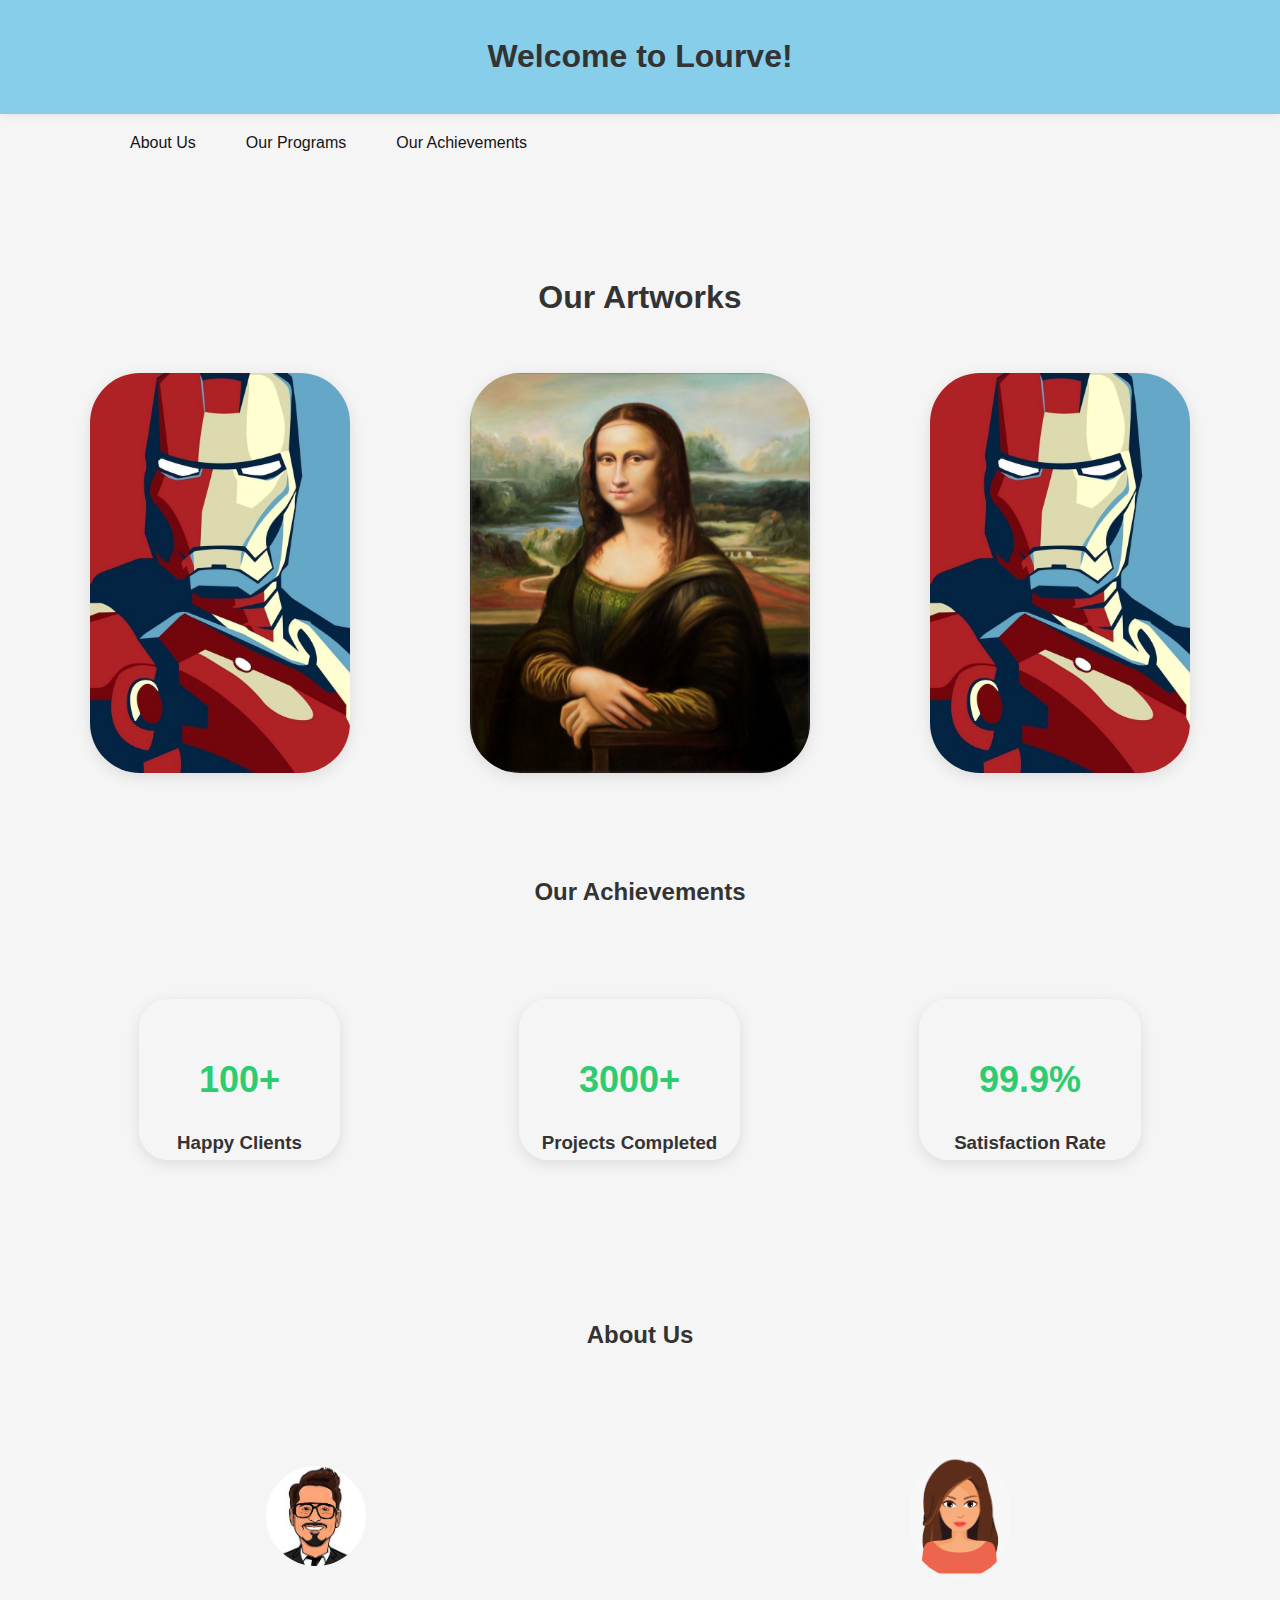
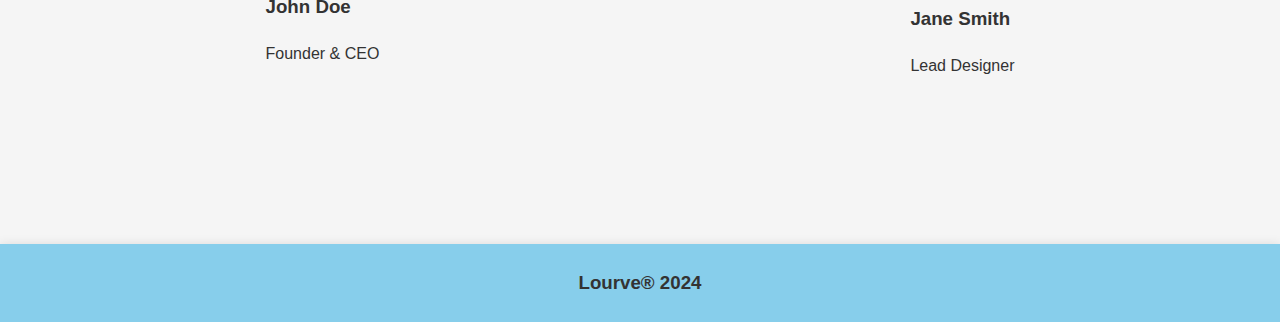
<file: marvelous/index.html>
<!DOCTYPE html>
<html>
<head>
	<meta charset="utf-8">
	<meta name="viewport" content="width=device-width, initial-scale=1">
	<link rel="stylesheet" type="text/css" href="style.css">
	<title>Lourve Educational Center in Samarkand</title>
</head>
<body>
	<div class="head">
	<h1>Welcome to Lourve!</h1></div>
	<div class="page">
	     <nav>
	        <ul>
	            <li><a href="#">About Us</a></li>
                <li><a href="#">Our Programs</a></li>
                <li><a href="#">Our Achievements</a></li>
	          </ul>
	      </nav>	
	</div>
	<h1 class="art">Our Artworks</h1>
	<div class="gallery">
		<img src="iron.jpg" alt="img">
		<img src="mona.jpg" alt="img">
		<img src="iron.jpg" alt="img">
	</div>

	<section>
    <h2>Our Achievements</h2>
    <div class="counter">
        <div class="counter-item">
            <span class="count" data-target="100">100+</span>
            <h3>Happy Clients</h3>
        </div>
        <div class="counter-item">
            <span class="count" data-target="50">3000+</span>
            <h3>Projects Completed</h3>
        </div>
        <div class="counter-item">
            <span class="count" data-target="95">99.9%</span>
            <h3>Satisfaction Rate</h3>
        </div>
    </div>
</section>

<section>
    <h2>About Us</h2>
    <div class="team-container">
        <div class="team-member">
            <img src="teach1.jpg" alt="Team Member 1">
            <h3>John Doe</h3>
            <p>Founder & CEO</p>
        </div>
        <div class="team-member">
            <img src="teach2.png" alt="Team Member 2">
            <h3>Jane Smith</h3>
            <p>Lead Designer</p>
        </div>
    </div>
</section>


<div class="end">
	<h3>Lourve&reg; 2024</h3></div>
</body>
</html>
</file>
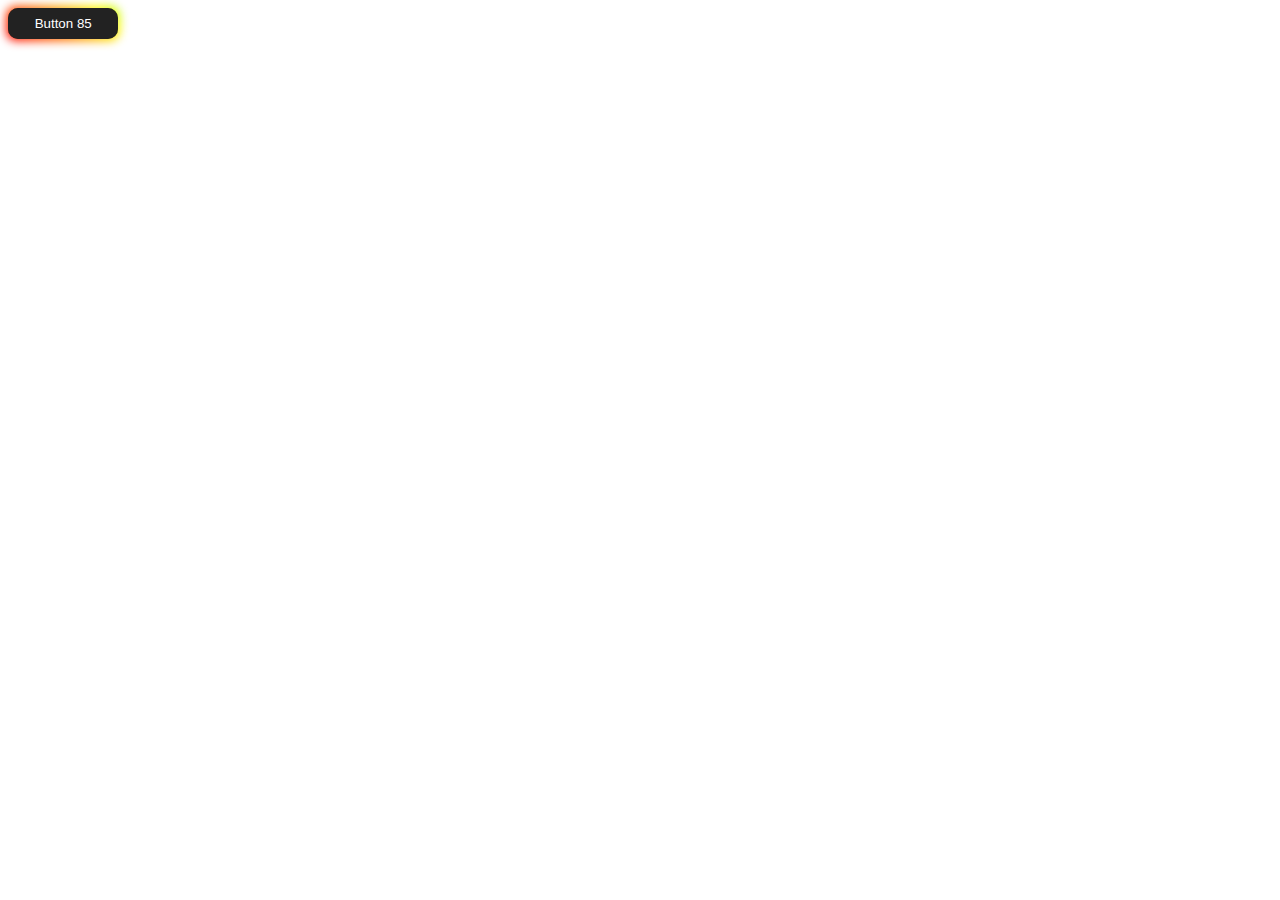
<file: proj/index.html>
<!DOCTYPE html>
<html lang="en">
<head>
    <meta charset="UTF-8">
    <meta name="viewport" content="width=device-width, initial-scale=1.0">
    <title>Daily Quote</title>
    <link rel="stylesheet" href="styles.css">
</head>
<body>
    <button class="button-85" role="button">Button 85</button>
</body>
</html>
</file>
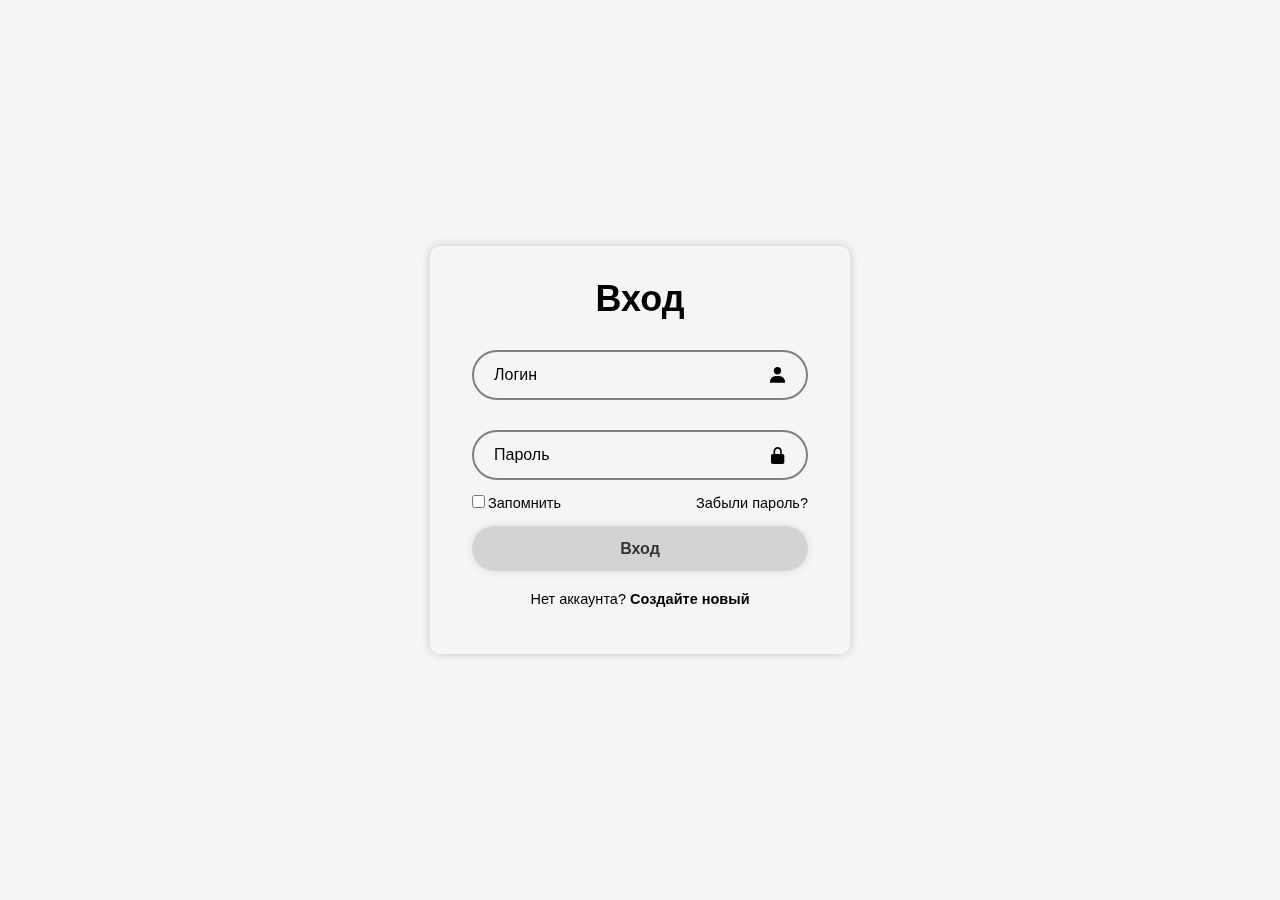
<file: login page/login.html>
<!DOCTYPE html>
<html lang="en">
<head>
    <title>Вход</title>
    <link rel="stylesheet" href="style.css">
    <link href='https://unpkg.com/boxicons@2.1.4/css/boxicons.min.css' rel='stylesheet'>
</head>
<body>

    <div class="wrapper">
        <form action="">
            <h1>Вход</h1>
            <div class="input-box">
                <input type="text" placeholder="Логин"
                required>
                <i class='bx bxs-user'></i>
            </div>

            <div class="input-box">
                <input type="password" 
                placeholder="Пароль" required>
                <i class='bx bxs-lock-alt' ></i>
            </div>

            <div class="remember-forgot">
                <label><input type="checkbox">Запомнить</label>
                <a href="#">Забыли пароль?</a>
            </div>
            <button type="submit" class="btn">Вход</button>

            <div class="register-link">
                <p>Нет аккаунта? <a href="#">Создайте новый</a></p>
            </div>
        </form>
    </div>

</body>
</html>
</file>
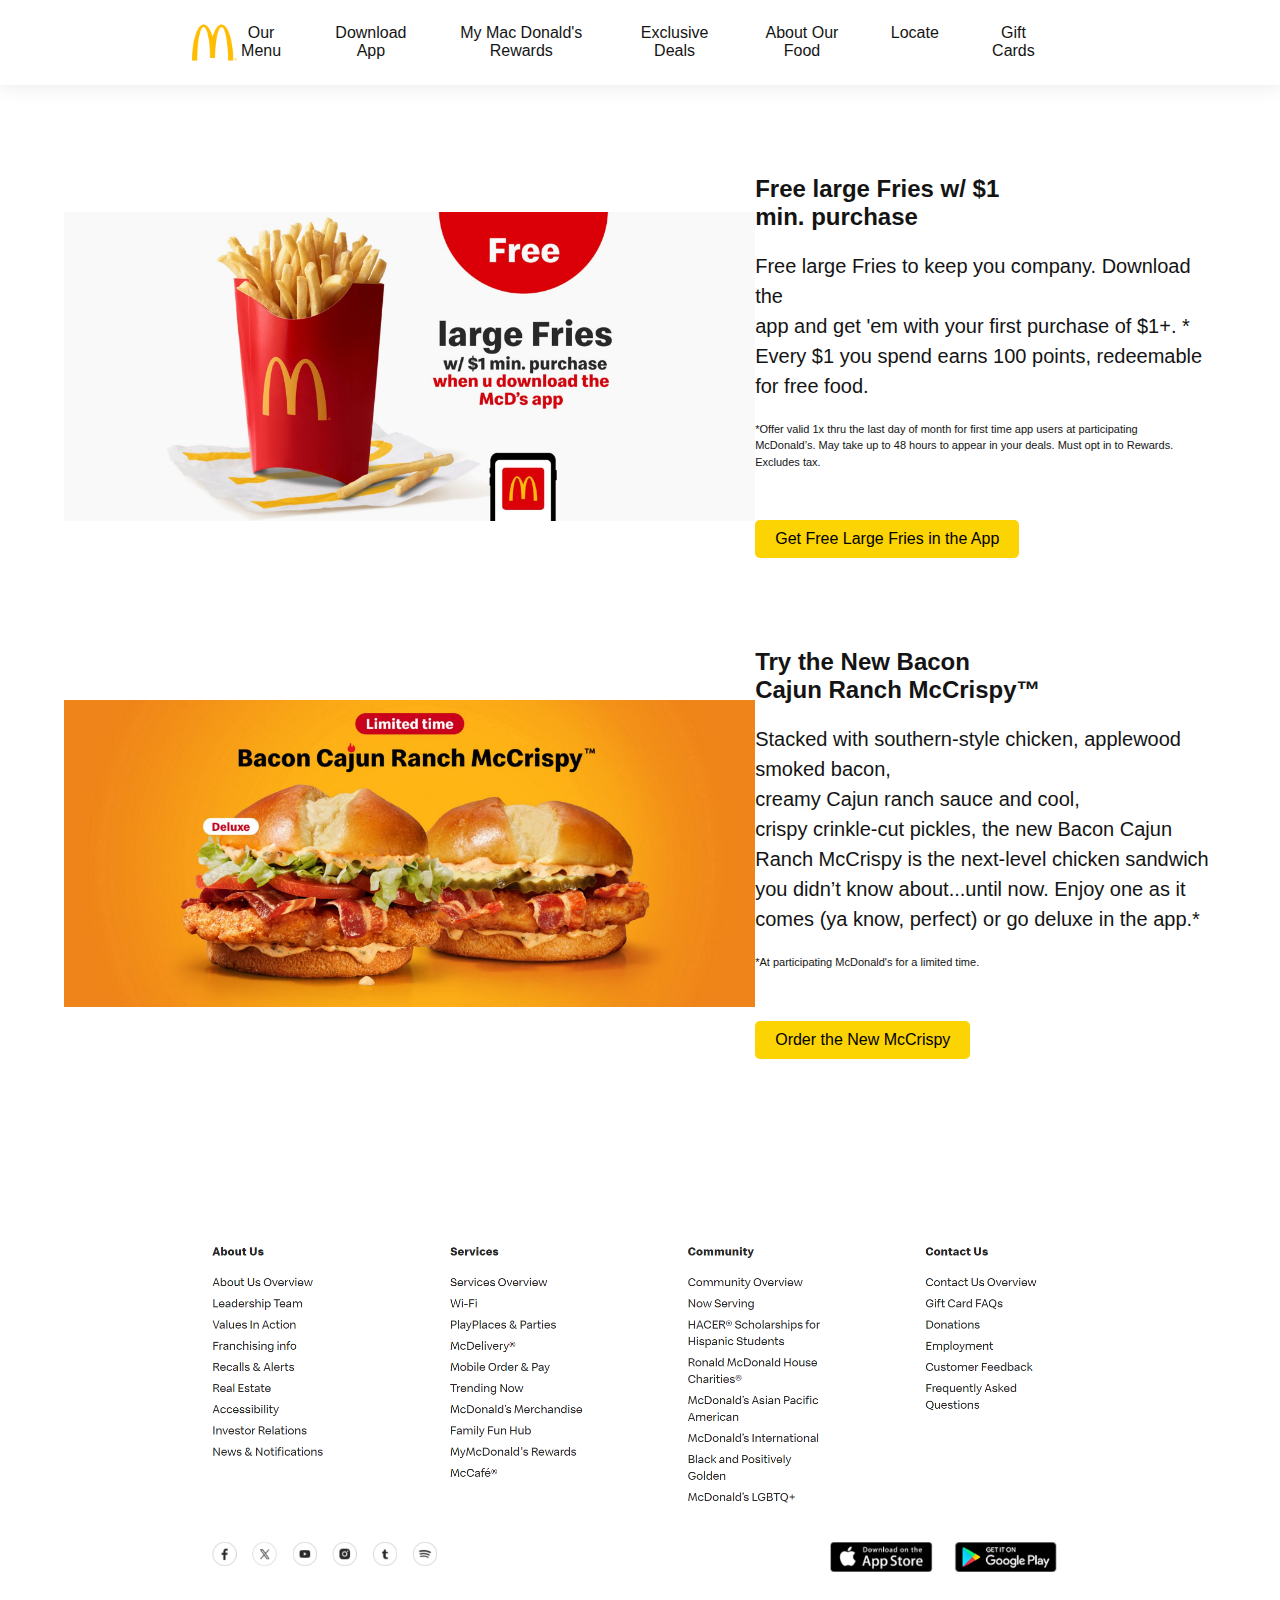
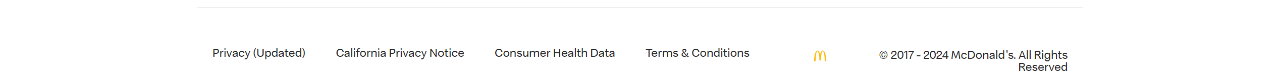
<file: Mac donald's/home.html>
<!DOCTYPE html>
<html lang="en">
<head>
    <meta charset="UTF-8">
    <meta name="viewport" content="width=device-width, initial-scale=1.0">
    <link rel="stylesheet" href="base.css">
    <link rel="stylesheet" href="home.css">
    <title>MacDonald's: Burgers, Fries & More. Quality ingredients.</title>
</head>
<body>
  <header>
    <div class="container">
      <img src="mcdonalds.png" alt="Logo">
      <nav>
        <ul>
          <li><a href="menu.html">Our Menu</a></li>
          <li><a href="https://play.google.com/store/apps/details?id=com.mcdonalds.mobileapp&hl=en_US&pli=1">Download App</a></li>
          <li><a href="nothing.html">My Mac Donald's Rewards</a></li>
          <li><a href="nothing.html">Exclusive Deals</a></li>
          <li><a href="nothing.html">About Our Food</a></li>
          <li><a href="nothing.html">Locate</a></li>
          <li><a href="nothing.html">Gift Cards</a></li>
        </ul>
      </nav>
    </div>
  </header>

  <div class="ad1">
    <img class="large-fries" src="large fries.png" alt="large fries">
    <div class="description">
      <h2>Free large Fries w/ $1<br>
        min. purchase</h2>
      <p class="main-text">Free large Fries to keep you company.
        Download the <br>app and get 'em with your first purchase of $1+. *<br> Every $1 you spend earns 100 points, redeemable for free food.</p>
        <p class="small-text">*Offer valid 1x thru the last day of month for first time app users at participating<br>McDonald’s. May take up to 48 hours to appear in your deals. Must opt in to Rewards.<br>Excludes tax.</p>
      <button>Get Free Large Fries in the App</button>
    </div>
  </div>

  <div class="ad2"><img class="burger" src="burger.png" alt="burger">
    <div class="description2">
      <h2>Try the New Bacon<br>Cajun Ranch McCrispy™</h2>
      <p class="main-text">Stacked with southern-style chicken, applewood smoked bacon, <br>creamy Cajun ranch sauce and cool,<br>crispy crinkle-cut pickles, the new Bacon Cajun <br>Ranch McCrispy is the next-level chicken sandwich <br>you didn’t know about...until now. Enjoy one as it <br>comes (ya know, perfect) or go deluxe in the app.*</p>
      <p class="small-text">*At participating McDonald's for a limited time.</p>
      <button>Order the New McCrispy</button>
    </div>
  </div>

<img class="etc" src="etc.png">

</body>
</html>
</file>
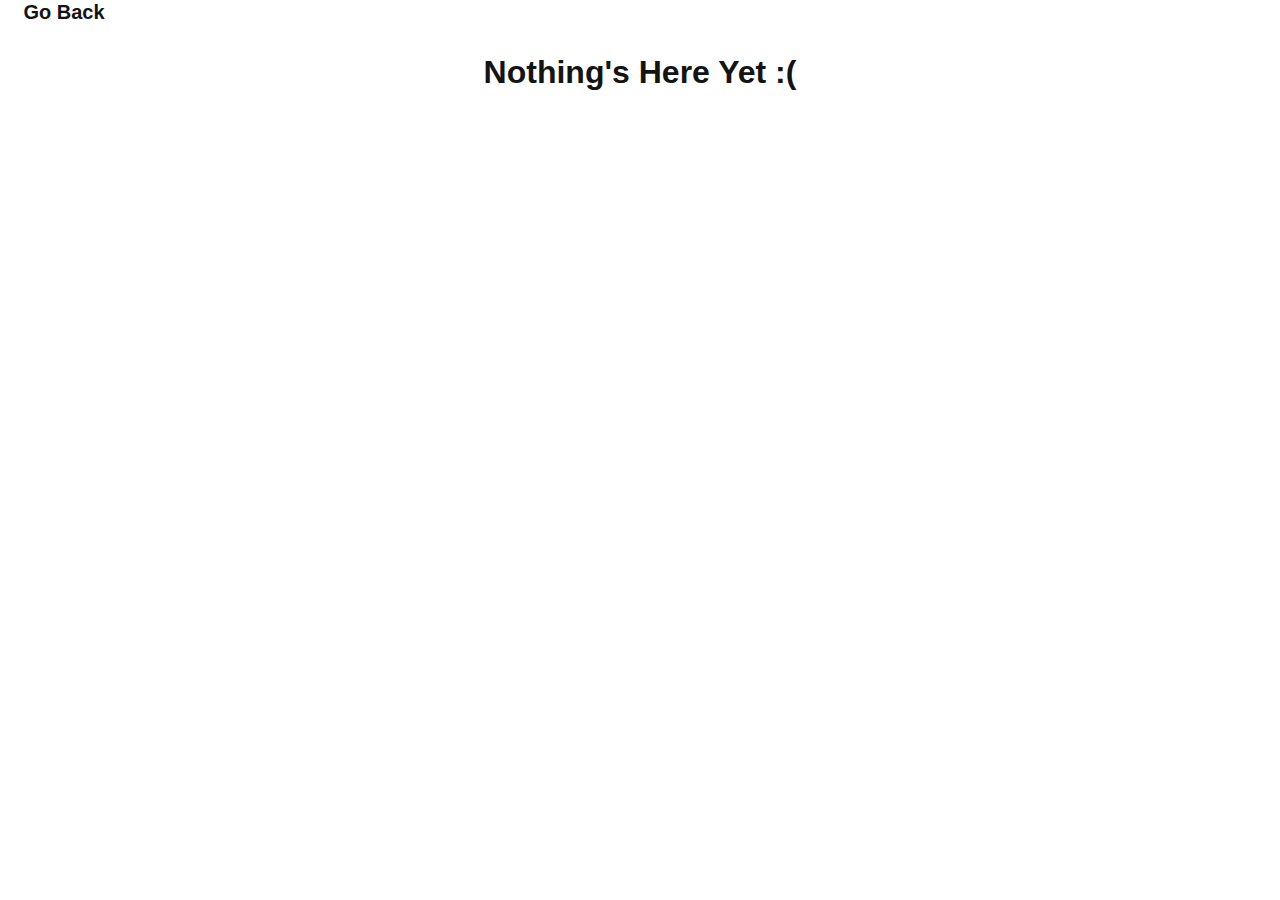
<file: Mac donald's/nothing.html>
<!DOCTYPE html>
<html lang="en">
<head>
    <meta charset="UTF-8">
    <meta name="viewport" content="width=device-width, initial-scale=1.0">
    <link rel="stylesheet" href="base.css">
    <link rel="stylesheet" href="nothing.css">
    <title>Offers</title>
</head>
<nav>
    <ul>
        <li class="back"><a href="home.html">Go Back</a></li>
    </ul>
</nav>
<body>
    <h1>Nothing's Here Yet :(</h1>
</body>
</file>
<file: marvelous/style.css>
body {
    font-family: 'Segoe UI', Tahoma, Geneva, Verdana, sans-serif;
    margin: 0;
    padding: 0;
    line-height: 1.6;
    background-color: whitesmoke;
    color: #333;
  }
  
  .head {
    text-align: center;
    background-color: skyblue;
    padding: 10px;
    box-shadow: 0 0 10px rgba(0, 0, 0, 0.1);
  }
  
  .end {
    margin-top: 150px;
    text-align: center;
    background-color: skyblue;
    padding: 5px;
    box-shadow: 0 0 10px rgba(0, 0, 0, 0.1);
  }
  
  .page {
    max-width: 1100px;
    margin: 0 auto;
    display: flex;
    justify-content: space-between;
    align-items: center;
  }
  
  nav ul {
    display: flex;
    list-style: none;
  }
  
  nav ul li {
    margin-right: 50px;
  }
  
  nav ul li a {
    color: #141414;
    text-decoration: none;
    transition: 0.3s;
  }
  
  nav ul li a:hover {
    color: #808080;
  }
  
  .gallery {
    max-width: 1100px;
    margin: 50px auto;
    display: flex;
    justify-content: space-between;
    align-items: center;
  }
  
  .art {
    margin-top: 100px;
    text-align: center;
  }
  
  .gallery img {
    max-width: 400px;
    height: 400px;
    cursor: pointer;
    border-radius: 50px;
    box-shadow: 0 4px 15px rgba(0, 0, 0, 0.1);
    transition: 1s;
  }
  
  .gallery img:hover {
    box-shadow: 0 4px 50px rgba(0, 0, 0, 0.1);
    border-radius: 20px;
    transform: translateY(-7px);
  }
  
  .counter {
    display: flex;
    justify-content: space-evenly;
    align-items: center;
  }
  
  h2 {
    margin: 100px;
    text-align: center;
  }
  
  .counter-item {
    text-align: center;
    margin: 20px;
    padding: 20px;
    border-radius: 5px;
    transition: 1s;
    cursor: pointer;
  }
  
  .count {
    font-size: 36px;
    font-weight: bold;
    color: #2ecc71;
  }
  
  .count {
    cursor: pointer;
    background-color: whitesmoke;
    box-shadow: 0 4px 15px rgba(0, 0, 0, 0.1);
    padding: 60px;
    border-radius: 30px;
    transition: 1s;
  }
  
  .counter-item:hover {
    transform: translateY(-7px);
  }
  
  .count:hover {
    border-radius: 20px;
    background-color: mintcream;
  }
  
  .team-container {
    display: flex;
    justify-content: space-around;
    align-items: center;
    margin-bottom: 30px;
  }
  
  .team-container img {
    width: 100px;
    height: auto;
    border-radius: 100px;
  }
</file>
<file: proj/styles.css>
.button-85 {
  padding: 0.6em 2em;
  border: none;
  outline: none;
  color: rgb(255, 255, 255);
  background: #111;
  cursor: pointer;
  position: relative;
  z-index: 0;
  border-radius: 10px;
  user-select: none;
  -webkit-user-select: none;
  touch-action: manipulation;
}

.button-85:before {
  content: "";
  background: linear-gradient(
    45deg,
    #ff0000,
    #ff7300,
    #fffb00,
    #48ff00,
    #00ffd5,
    #002bff,
    #7a00ff,
    #ff00c8,
    #ff0000
  );
  position: absolute;
  top: -2px;
  left: -2px;
  background-size: 400%;
  z-index: -1;
  filter: blur(5px);
  -webkit-filter: blur(5px);
  width: calc(100% + 4px);
  height: calc(100% + 4px);
  animation: glowing-button-85 20s linear infinite;
  transition: opacity 0.3s ease-in-out;
  border-radius: 10px;
}

@keyframes glowing-button-85 {
  0% {
    background-position: 0 0;
  }
  50% {
    background-position: 400% 0;
  }
  100% {
    background-position: 0 0;
  }
}

.button-85:after {
  z-index: -1;
  content: "";
  position: absolute;
  width: 100%;
  height: 100%;
  background: #222;
  left: 0;
  top: 0;
  border-radius: 10px;
}
</file>
<file: login page/style.css>
* {
    margin: 0;
    padding: 0;
    box-sizing: border-box;
    font-family: "Poppins", sans-serif;
}

body {
    display: flex;
    justify-content: center;
    align-items: center;
    min-height: 100vh;
    background: whitesmoke;
    background-size: cover;
    background-position: center;
}

.wrapper {
    width: 420px;
    background: transparent;
    border: 2px solid rgba(255, 255, 255, .2);
    backdrop-filter: blur(20px);
    box-shadow: 0 0 10px rgba(0, 0, 0, .2);
    color: black;
    border-radius: 10px;
    padding: 30px 40px;
}

.wrapper h1 {
    font-size: 36px;
    text-align: center;
}

.wrapper .input-box {
    position: relative;
    width: 100%;
    height: 50px;
    margin: 30px 0;
}

.input-box input {
    width: 100%;
    height: 100%;
    background: transparent;
    border: none;
    outline: none;
    border: 2px solid gray;
    border-radius: 40px;
    font-size: 16px;
    color: black;
    padding: 20px 45px 20px 20px;
}

.input-box input::placeholder {
    color: black;
}

.input-box i {
    position: absolute;
    right: 20px;
    top: 50%;
    transform: translateY(-50%);
    font-size: 20px;
}

.wrapper .remember-forgot {
    display: flex;
    justify-content: space-between;
    font-size: 14.5px;
    margin: -15px 0 15px;
}

.remember-forgot label input{
    accent-color: black;
    margin-right: 3px;
}

.remember-forgot a {
    color: black;
    text-decoration: none;
}

.remember-forgot a:hover {
    text-decoration: underline;
}

.wrapper .btn {
    width: 100%;
    height: 45px;
    background: lightgray;
    border: none;
    outline: none;
    border-radius: 40px;
    box-shadow: 0 0 10px rgba(0, 0, 0, .1);
    cursor: pointer;
    font-size: 16px;
    color: #333;
    font-weight: 600;
    transition: all 0.3s;
}

.btn:hover {
    transform: translateY(-5px);
    background-color: black;
    color: white;
}

.wrapper .register-link {
    font-size: 14.5px;
    text-align: center;
    margin: 20px 0 15px;
}

.register-link p a {
    color: black;
    text-decoration: none;
    font-weight: 600;
}

.register-link p a:hover {
    text-decoration: underline;
}
</file>
<file: Mac donald's/base.css>
* {
    margin: 0;
    padding: 0;
    box-sizing: border-box;
  }
  
  body {
    font-family: Arial, sans-serif;
    background-color: #fff;
    color: #141414;
  }
</file>
<file: Mac donald's/home.css>
header {
    background-color: white;
    padding: 20px 0;
    text-align: center;
    box-shadow: 0 0 20px rgba(0, 0, 0, .1);
    
}

.container {
    max-width: 70%;
    margin: 0 auto;
    display: flex;
    justify-content: space-between;
    align-items: center;
}

nav ul {
    display: flex;
    list-style: none;
}

nav ul li {
    margin-right: 50px;
}

nav ul li a {
    color: #141414; 
    text-decoration: none;
    transition: 0.3s;
}

nav ul li a:hover {
    color: #808080;
}

.container img {
    max-width: 5%;
    height: auto;
    cursor: pointer;
}

/* Main page */
.large-fries,
.burger {
    max-width: 60%;
    height: auto;
}

.ad1,
.ad2 {
    max-width: 90%;
    margin: 90px auto;
    display: flex;
    justify-content: space-between;
    align-items: center;
}

.description .main-text,
.description .small-text,
.description2 .main-text,
.description2 .small-text {
    margin-top: 20px;
    font-size: 20px;
    line-height: 1.5;
}

.description .small-text,
.description2 .small-text {
    font-size: 11px;
}

/* Buttons */
button {
    margin-top: 50px;
    background-color: #fcd303;
    color: black;
    padding: 10px 20px;
    border: none;
    border-radius: 5px;
    font-size: 16px;
    cursor: pointer; 
    transition: 0.5s;
}

button:hover {
    transform: translateY(-2px);
}

.etc {
    margin-top: 50px;
    width: 100%;
}
</file>
<file: Mac donald's/nothing.css>
body {
    background-color: #fff; 
    text-align: center;
}


nav ul {
    display: flex;
    flex-wrap: wrap;
    list-style: none;
    padding: 0;
    margin: 0;
}

nav ul li {
    margin-bottom: 30px; 
    flex: 0 0 10%; 
    max-width: calc(33.333% - 50px); 
}

nav ul li a {
    color: #141414; 
    text-decoration: none;
    transition: 0.3s;
    display: inline-block; 
    vertical-align: middle;
    text-align: center;
}

nav ul li a:hover {
    color: #808080;
}

nav ul li img {
    width: 80px;
    margin: 5px;
    vertical-align: middle;
}

.back {
    color: #141414; 
    font-size: 20px;
    font-weight: bold;
}
</file>
